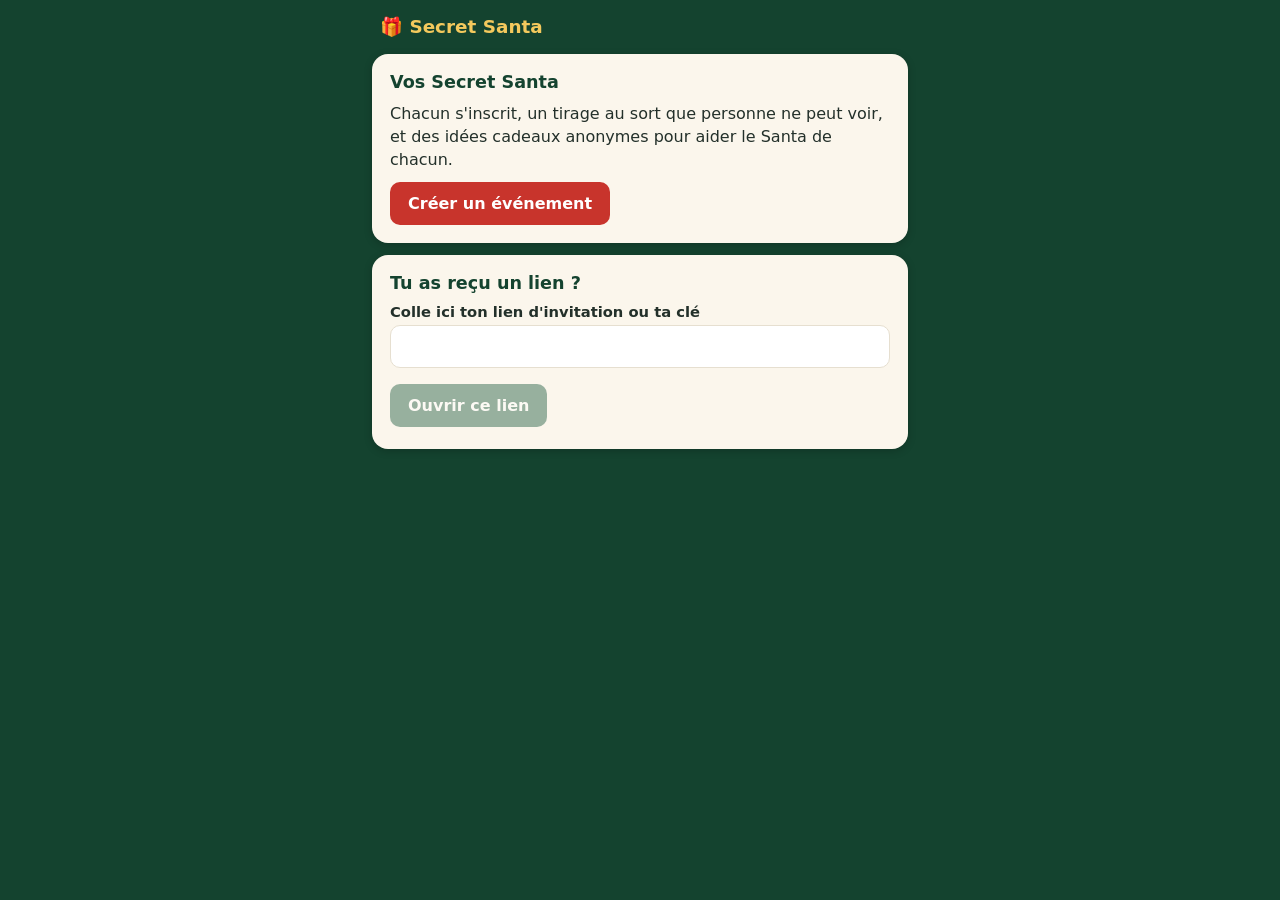
<file: secret-santa/index.html>
<!doctype html>
<html lang="fr">
  <head>
    <meta charset="utf-8" />
    <meta name="viewport" content="width=device-width, initial-scale=1" />
    <meta name="theme-color" content="#14432f" />
    <meta name="referrer" content="no-referrer" />
    <link rel="manifest" href="./manifest.webmanifest" />
    <link rel="icon" href="./icon-192.png" />
    <link rel="apple-touch-icon" href="./icon-192.png" />
    <title>Secret Santa</title>
    <script type="module" crossorigin src="./assets/index-CZwpk1b0.js"></script>
    <link rel="stylesheet" crossorigin href="./assets/index-O4yRz22C.css">
  </head>
  <body>
    <div id="root"></div>
  </body>
</html>
</file>
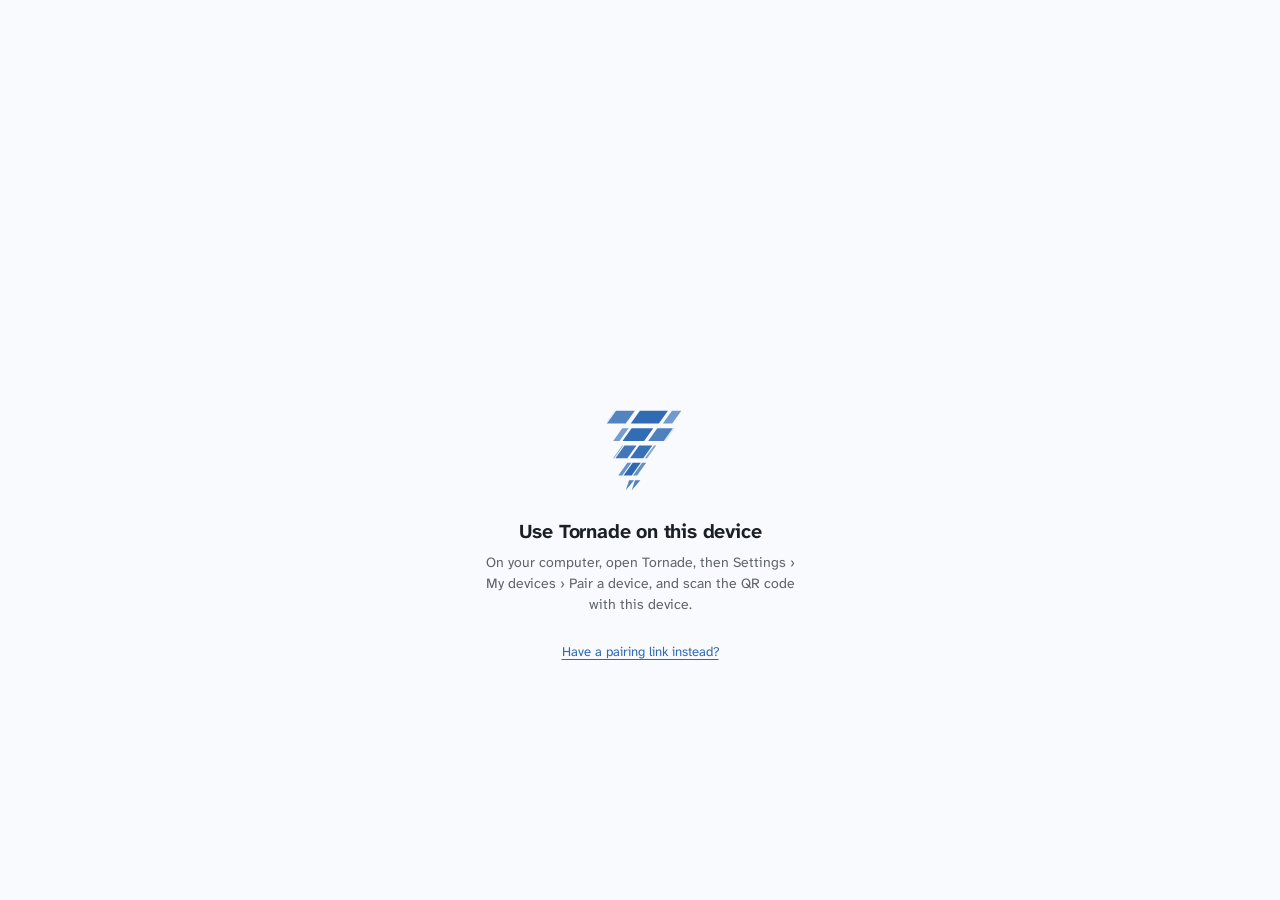
<file: tornade/index.html>
<!DOCTYPE html>
<html lang="en">
<head>
  <meta charset="utf-8" />
  <meta name="viewport" content="width=device-width, initial-scale=1, viewport-fit=cover" />
  <title>Tornade</title>
  <link rel="manifest" href="manifest.webmanifest" />
  <meta name="theme-color" content="#16161a" />
  <meta name="color-scheme" content="light dark" />
  <meta name="mobile-web-app-capable" content="yes" />
  <meta name="apple-mobile-web-app-capable" content="yes" />
  <meta name="apple-mobile-web-app-status-bar-style" content="black-translucent" />
  <meta name="apple-mobile-web-app-title" content="Tornade" />
  <link rel="apple-touch-icon" href="apple-touch-icon.png?v=2" />
  <link rel="icon" href="favicon.svg" type="image/svg+xml" />
  <link rel="preload" href="fonts/atkinson-next.woff2" as="font" type="font/woff2" crossorigin />
  <!-- Debug mode (`?debug`, kept until `?debug=0`): capture everything from the first line on. -->
  <script>
    (() => {
      const q = new URLSearchParams(location.search);
      if (q.has('debug')) q.get('debug') === '0' ? localStorage.removeItem('tornade.debug') : localStorage.setItem('tornade.debug', '1');
      if (localStorage.getItem('tornade.debug') === '1') document.write('<script src="devlog.js?v=1aca7305d5"><\/script>');
    })();
  </script>
  <script src="i18n.js?v=1aca7305d5"></script>
  <script type="module" src="tornade-pwa.js?v=1aca7305d5"></script>
  <script type="module" src="launcher.js?v=1aca7305d5"></script>
  <style id="launcher-style">
    @font-face { font-family: "Atkinson Hyperlegible Next"; src: url("fonts/atkinson-next.woff2") format("woff2"); font-weight: 200 800; font-display: swap; }
    :root {
      color-scheme: light dark;
      --h: 255;
      --bg: light-dark(oklch(0.985 0.004 var(--h)), oklch(0.185 0.008 var(--h)));
      --bg-2: light-dark(oklch(0.955 0.006 var(--h)), oklch(0.225 0.009 var(--h)));
      --line: light-dark(oklch(0.88 0.008 var(--h)), oklch(0.32 0.010 var(--h)));
      --line-strong: light-dark(oklch(0.78 0.010 var(--h)), oklch(0.42 0.012 var(--h)));
      --fg: light-dark(oklch(0.24 0.012 var(--h)), oklch(0.92 0.006 var(--h)));
      --muted: light-dark(oklch(0.50 0.012 var(--h)), oklch(0.70 0.010 var(--h)));
      --accent: light-dark(oklch(0.52 0.13 var(--h)), oklch(0.72 0.12 var(--h)));
      --accent-fg: light-dark(oklch(0.985 0.004 var(--h)), oklch(0.18 0.02 var(--h)));
      --danger: light-dark(oklch(0.52 0.17 25), oklch(0.72 0.14 25));
      --font: "Atkinson Hyperlegible Next", system-ui, sans-serif;
      --mono: ui-monospace, Menlo, monospace;
      --t-xs: 0.75rem; --t-sm: 0.8125rem; --t-md: 0.875rem; --t-read: 0.9375rem; --t-xl: 1.3125rem;
      --radius: 6px;
      --ease: cubic-bezier(0.22, 1, 0.36, 1);
    }
    * { box-sizing: border-box; }
    html, body { margin: 0; height: 100%; background: var(--bg); color: var(--fg); font: var(--t-read)/1.5 var(--font); -webkit-font-smoothing: antialiased; }
    ::selection { background: color-mix(in oklch, var(--accent) 30%, transparent); }
    :focus-visible { outline: 2px solid var(--accent); outline-offset: 2px; }

    /* The mark sits exactly where the app's own boot loader paints it (centered, 96 px wide), so the
       hand-over to the app does not move it. Everything else hangs below it. */
    #launcher { position: fixed; inset: 0; display: grid; place-items: center; padding: 0 24px; }
    .mark { position: relative; display: block; width: 96px; aspect-ratio: 420 / 364; color: var(--accent); }
    .mark tornado-spin { position: absolute; inset: 0; background: currentColor; mask: url("tornado-lg.webp") center / contain no-repeat; -webkit-mask: url("tornado-lg.webp") center / contain no-repeat; }
    #launcher[data-state="welcome"] .mark tornado-spin, #launcher[data-state="error"] .mark tornado-spin { mask-image: url("tornado-lg-still.svg"); -webkit-mask-image: url("tornado-lg-still.svg"); }
    #launcher[data-state="error"] .mark { color: var(--muted); }
    .below { position: absolute; top: calc(100% + 28px); left: 50%; translate: -50% 0; width: min(320px, calc(100vw - 48px)); text-align: center; color: var(--fg); }

    /* Loading: one line of status, then a hairline progress bar with its byte count. */
    .status { margin: 0; font-size: var(--t-md); color: var(--muted); min-height: 1.5em; text-wrap: balance; }
    .progress { margin: 14px auto 0; width: 200px; opacity: 0; transition: opacity 240ms var(--ease); }
    #launcher[data-progress] .progress { opacity: 1; }
    .bar { height: 3px; border-radius: 2px; background: var(--line); overflow: hidden; }
    .bar > i { display: block; height: 100%; width: 100%; background: var(--accent); border-radius: inherit; transform-origin: left; transform: scaleX(var(--p, 0)); transition: transform 300ms var(--ease); }
    .bytes { margin-top: 8px; font-size: var(--t-xs); color: var(--muted); font-variant-numeric: tabular-nums; }

    /* Welcome (no instance yet) and errors: a short text block, one action. */
    .panel { display: none; }
    #launcher[data-state="welcome"] .panel.welcome, #launcher[data-state="error"] .panel.error { display: block; }
    #launcher[data-state="welcome"] .loading, #launcher[data-state="error"] .loading { display: none; }
    h1 { margin: 0 0 8px; font-size: var(--t-xl); line-height: 1.25; font-weight: 700; letter-spacing: -0.01em; text-wrap: balance; }
    .panel p { margin: 0; color: var(--muted); text-wrap: pretty; }
    .detail { margin-top: 8px !important; font-size: var(--t-sm); overflow-wrap: anywhere; }
    .btn { display: inline-flex; align-items: center; justify-content: center; min-height: 44px; padding: 0 18px; border: 0; border-radius: var(--radius); background: var(--accent); color: var(--accent-fg); font: 600 var(--t-md) var(--font); cursor: pointer; transition: filter 120ms; }
    .btn:hover { filter: brightness(1.08); }
    .btn:active { filter: brightness(0.95); }
    .panel .btn { margin-top: 20px; }
    .link { margin-top: 20px; padding: 8px 4px; border: 0; background: none; color: var(--accent); font: var(--t-md) var(--font); cursor: pointer; text-decoration: underline; text-underline-offset: 3px; text-decoration-thickness: 1px; }
    form { display: none; margin-top: 16px; text-align: left; }
    form.open { display: block; }
    label { display: block; margin-bottom: 6px; font-size: var(--t-sm); color: var(--muted); }
    .row { display: flex; gap: 8px; align-items: stretch; }
    input { flex: 1; min-width: 0; height: 44px; margin: 0; padding: 0 12px; border: 1px solid var(--line-strong); border-radius: var(--radius); background: var(--bg-2); color: var(--fg); font: var(--t-md) var(--font); }
    input::placeholder { color: var(--muted); }
    input:focus-visible { outline: 2px solid var(--accent); outline-offset: 0; border-color: transparent; }
    #paste .btn { margin: 0; height: 44px; flex: none; }
    .invalid { display: none; margin-top: 6px !important; font-size: var(--t-sm); color: var(--danger) !important; }
    form[aria-invalid="true"] .invalid { display: block; }


    @media (prefers-reduced-motion: reduce) {
      .mark tornado-spin { mask-image: url("tornado-lg-still.svg"); -webkit-mask-image: url("tornado-lg-still.svg"); }
      .bar > i, .progress { transition: none; }
    }
  </style>
</head>
<body>
  <main id="launcher" data-state="loading">
    <div class="mark">
      <tornado-spin aria-hidden="true"></tornado-spin>
      <div class="below">
        <div class="loading">
          <p class="status" id="status" role="status" aria-live="polite"></p>
          <div class="progress" id="progress" role="progressbar" aria-valuemin="0" aria-valuemax="100" aria-valuenow="0">
            <div class="bar"><i></i></div>
            <div class="bytes" id="bytes"></div>
          </div>
        </div>
        <section class="panel welcome" aria-labelledby="welcome-title">
          <h1 id="welcome-title" data-t="welcome_title">Use Tornade on this device</h1>
          <p data-t="welcome_body"></p>
          <button type="button" class="link" id="paste-toggle" data-t="paste_toggle" aria-expanded="false" aria-controls="paste"></button>
          <form id="paste" novalidate>
            <label for="paste-input" data-t="paste_label"></label>
            <div class="row">
              <input id="paste-input" type="url" inputmode="url" autocomplete="off" autocapitalize="off" spellcheck="false" placeholder="https://…?owner=…&amp;pair=…" />
              <button type="submit" class="btn" data-t="paste_go"></button>
            </div>
            <p class="invalid" data-t="invalid_link"></p>
          </form>
        </section>
        <section class="panel error" aria-labelledby="error-title" aria-live="assertive">
          <h1 id="error-title"></h1>
          <p id="error-body"></p>
          <p class="detail" id="error-detail"></p>
          <button type="button" class="btn" id="retry" data-t="retry"></button>
        </section>
      </div>
    </div>
  </main>
</body>
</html>
</file>
<file: secret-santa/assets/index-O4yRz22C.css>
:root{--green:#14432f;--green-2:#1f5c42;--red:#c8342c;--gold:#f4c95d;--cream:#fbf6ec;--ink:#23302a;--muted:#6a776f;--line:#e6dfd0;color:var(--ink);font-family:system-ui,-apple-system,Segoe UI,Roboto,sans-serif}*{box-sizing:border-box}body{background:var(--green);min-height:100dvh;margin:0}.app{max-width:560px;margin:0 auto;padding-bottom:96px}.top{padding:16px 20px}.top a{color:var(--gold);font-size:1.15rem;font-weight:700;text-decoration:none}main{padding:0 12px}h1.event{color:#fff;margin:4px 8px 12px;font-size:1.3rem}.card{background:var(--cream);border-radius:16px;margin-bottom:12px;padding:18px;box-shadow:0 2px 8px #0003}.card h2{color:var(--green);margin:0 0 10px;font-size:1.1rem}.card p{margin:0 0 10px;line-height:1.45}.hint{color:var(--muted);font-size:.9rem}main>.hint{color:#cfe0d6;text-align:center}.warn{border-left:3px solid var(--gold);background:#fff3d6;border-radius:6px;padding:8px 10px;font-size:.92rem}.error{color:var(--red);font-size:.92rem;font-weight:600}label{margin-bottom:12px;font-size:.92rem;font-weight:600;display:block}input,select,textarea{width:100%;font:inherit;border:1px solid var(--line);color:var(--ink);background:#fff;border-radius:10px;margin-top:5px;padding:11px;font-size:16px}button,.button{background:var(--red);color:#fff;font:inherit;cursor:pointer;border:0;border-radius:10px;padding:12px 18px;font-weight:700;text-decoration:none;display:inline-block}button:disabled{opacity:.45;cursor:not-allowed}button.secondary{background:var(--green-2);margin:4px 4px 4px 0}button.block{width:100%;margin-bottom:8px;display:block}button.link{color:var(--green-2);background:0 0;padding:4px;font-weight:600;text-decoration:underline}button.danger{color:#ffd6d2;margin:8px auto;display:block}.card button.danger{color:var(--red)}.row{align-items:center;gap:8px;display:flex}.row.wrap{flex-wrap:wrap}.row.wrap select{flex:130px;margin-top:0}.list{margin:0 0 12px;padding:0;list-style:none}.list li{border-bottom:1px solid var(--line);justify-content:space-between;align-items:center;gap:8px;padding:9px 0;display:flex}.list li:last-child{border-bottom:0}.list a{color:var(--green-2);font-weight:700}.list em{color:var(--muted);font-size:.85rem;font-style:normal}.requests li{align-items:flex-start}.requests p{margin:4px 0}.result{background:#dff2e4;border-radius:6px;padding:6px 8px}.pill{white-space:nowrap;border-radius:99px;padding:3px 8px;font-size:.76rem;font-weight:700}.pill.on{color:#17693a;background:#d9f2df}.pill.on:before{content:"● "}.pill.off{color:var(--muted);background:#eee8db}.qr{text-align:center}.qr img{border-radius:8px;width:220px;max-width:100%;margin:0 auto 8px;display:block}.reveal-label{text-align:center;color:var(--muted);margin-bottom:2px!important}.reveal-name{text-align:center;color:var(--red);overflow-wrap:anywhere;font-size:2rem;font-weight:800;margin:0!important}.draw-anim{text-align:center;font-size:3rem;animation:1.2s linear infinite spin}@keyframes spin{to{transform:rotate(360deg)}}.messages{margin:8px 0 0;padding:0;list-style:none}.messages li{border:1px solid var(--line);white-space:pre-wrap;overflow-wrap:anywhere;background:#fff;border-radius:10px;justify-content:space-between;gap:10px;margin-bottom:7px;padding:9px 11px;display:flex}.mark{color:var(--muted);white-space:nowrap;font-size:.78rem}.banner{background:var(--gold);border-radius:12px;flex-wrap:wrap;justify-content:space-between;align-items:center;gap:8px;margin-bottom:12px;padding:10px 12px;font-weight:600;display:flex}.banner button{padding:7px 12px}.tabs{background:var(--cream);border-top:1px solid var(--line);justify-content:center;padding:4px 2px;display:flex;position:fixed;bottom:0;left:0;right:0}.tabs button{min-width:0;max-width:96px;color:var(--muted);white-space:nowrap;background:0 0;flex:1 1 0;padding:4px 0;font-size:.7rem;position:relative}.tab-icon{font-size:1.15rem;line-height:1.3;display:block}.tabs button.active{color:var(--red)}.badge{background:var(--red);color:#fff;border-radius:99px;min-width:16px;padding:0 4px;font-size:.68rem;position:absolute;top:0;left:55%}.blurred{filter:blur(.45em);-webkit-user-select:none;user-select:none}.center{text-align:center;margin:6px 0 0!important}button.back{color:var(--gold);margin:0 0 8px}summary{cursor:pointer;margin-bottom:10px;font-weight:600}.whoami{color:#cfe0d6;margin:-8px 8px 12px;font-size:.9rem}.messages li.unread{border-color:var(--gold);background:#fff3d6;font-weight:600}.new-tag{color:var(--red);white-space:nowrap;font-size:.72rem;font-weight:800}.messages li.unread{border-color:var(--red);animation:1.6s ease-in-out infinite unread-halo}@keyframes unread-halo{0%,to{box-shadow:0 0 2px 1px #c8342c66}50%{box-shadow:0 0 12px 4px #c8342ccc}}@media (prefers-reduced-motion:reduce){.messages li.unread{animation:none;box-shadow:0 0 8px 2px #c8342c99}}
</file>
